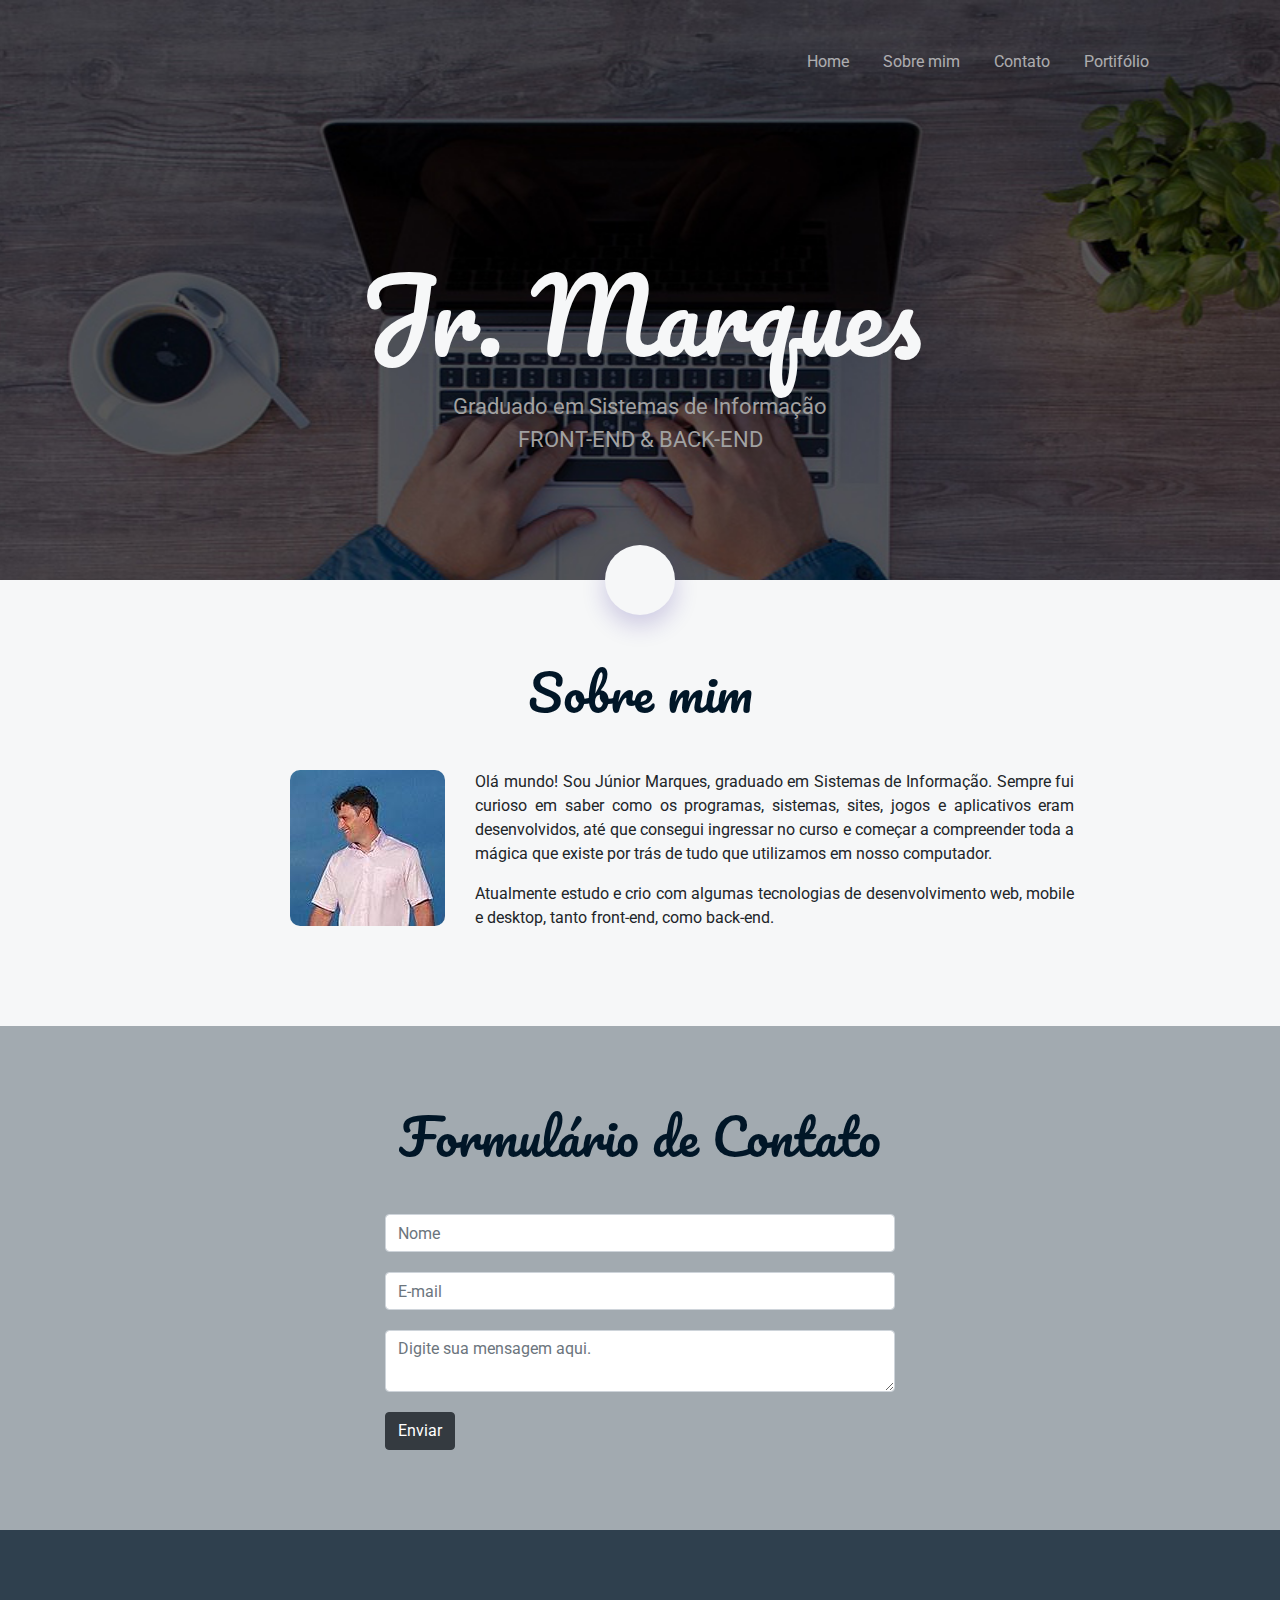
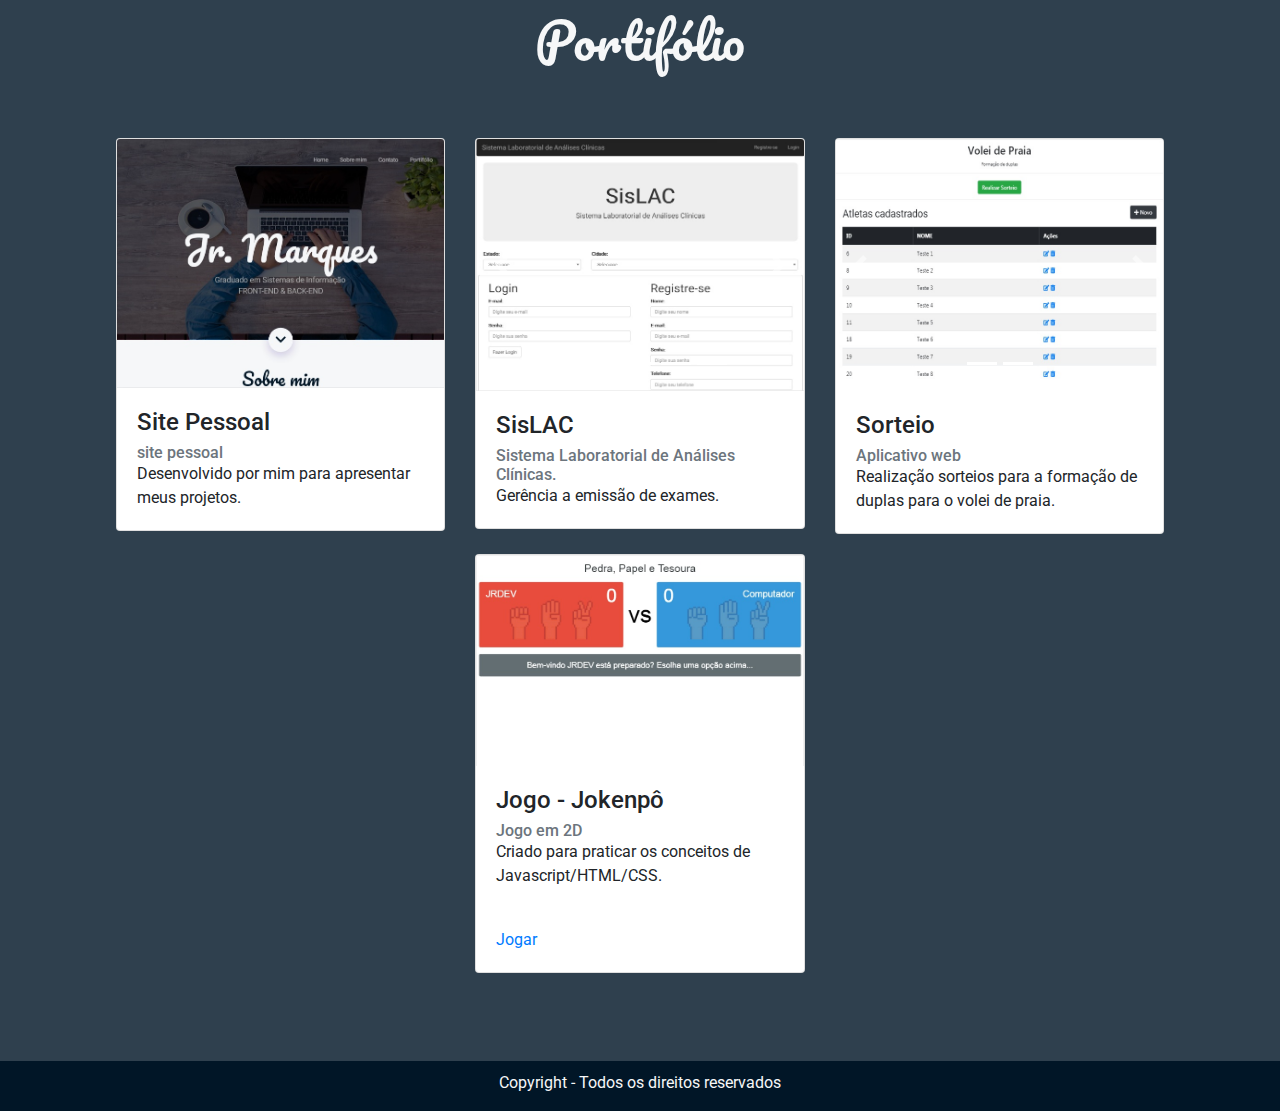
<file: index.html>
<!DOCTYPE html>
<html>
<head>
	<meta charset="utf-8">
	<title>Júnior Marques</title>
	<meta name="viewport" content="width=device-width, initial-scale=1.0, maximum-scale=1.0">
	<meta name="viewport" content="width=device-width, initial-scale=1.0, maximum-scale=1.0">
	<link rel="stylesheet" href="css/bootstrap.min.css">
	<link rel="stylesheet" type="text/css" href="css/style.css">
	<link href="https://fonts.googleapis.com/css?family=Montserrat:400,700,800|Pacifico|Roboto:400,700&display=swap" rel="stylesheet">
	<link rel="stylesheet" href="https://use.fontawesome.com/releases/v5.8.2/css/all.css" integrity="sha384-oS3vJWv+0UjzBfQzYUhtDYW+Pj2yciDJxpsK1OYPAYjqT085Qq/1cq5FLXAZQ7Ay" crossorigin="anonymous">
	<link rel="shortcut icon" href="images/eu.png" />

</head>
<body>
	<section class="topo">
		<div class="center">
			<header>
				<ul class="menu-desktop">
					<li><a href="./">Home</a></li>
					<li><a href="#sobre">Sobre mim</a></li>
					<li><a href="#contato">Contato</a></li>
					<li><a href="#portifolio">Portifólio</a></li>
				</ul>
				<div class="menu-mobile">
					<i class="fas fa-align-right"></i>
					<ul>
						<li><a href="./">Home</a></li>
						<li><a href="#sobre">Sobre mim</a></li>
						<li><a href="#contato">Contato</a></li>
						<li><a href="#portifolio">Portifólio</a></li>
					</ul>
				</div><!--menu-mobile-->
			</header><!--header-->
			<div class="clear"></div>
		</div><!--center-->
		
		<div class="center logo">
			<span>Jr. Marques</span>
			<br/>
			<small>Graduado em Sistemas de Informação</small>
			<br/>
			<small>FRONT-END & BACK-END</small>
			<br/>
			<div>
				<a href="https://www.instagram.com/jr.marques_/" target="_blank"><i class="fab fa-instagram"></i></a>
				<a href="https://github.com/juniormarques100" target="_blank"><i class="fab fa-github"></i></a>
				<a href="https://www.linkedin.com/in/luiz-marques-júnior-marques-3109a854" target="_blank"><i class="fab fa-linkedin"></i></a>
			</div>
		</div><!--center-->
	</section>

	<section id="sobre" class="sobre">
		<div class="center">
			<div class="circulo-page"><a href="#sobre"><i class="fas fa-chevron-down"></i></a></div>
			<span>Sobre mim</span>
			<div class="row">
				<div class="col-sm-1"></div>
				<div class="col-sm-3 imagem">
					<img src="images/eu.jpg">
				</div>
				<div class="col-sm-7">
					<p>Olá mundo! Sou Júnior Marques, graduado em Sistemas de Informação. Sempre fui curioso em saber como os programas, sistemas, sites, jogos e aplicativos eram desenvolvidos, até que consegui ingressar no curso e começar a compreender toda a mágica que existe por trás de tudo que utilizamos em nosso computador.</p>
					<p>Atualmente estudo e crio com algumas tecnologias de desenvolvimento web, mobile e desktop, tanto front-end, como back-end.</p>
				</div>
				<div class="col-sm-1"></div>
			</div><!--row-->
		</div><!--center-->
	</section>

	<section id="contato" class="contato">
		<div class="center">
			<h3>Formulário de Contato</h3>
			<div class="row">
				<div class="col-sm-3"></div>
				<div class="col-sm-6">
					<form method="POST" action="email.php">
						<div class="form-group">
							<input class="form-control" type="text" name="nome" placeholder="Nome">
							<input class="form-control" type="email" name="email" placeholder="E-mail">
							<textarea class="form-control" id="textarea-contato" class="field" name="message" placeholder="Digite sua mensagem aqui."></textarea>
						</div>
						<input class="btn btn-dark enviar" type="submit" value="Enviar" />
					</form><!--form-->
				</div><!--col-sm-6-->
				<div class="col-sm-3"></div>
			</div><!--row-->
		</div><!--center-->
	</section>

	<section id="portifolio" class="portifolio">
		<div class="center">
			<span><h3>Portifólio</h3></span>
				<div class="row mb-5">
					<div class="col-sm-4">
						<div class="card">
							<img class="card-img-top" src="images/site.jpg">
							<div class="card-body">
								<h4 class="card-title">Site Pessoal</h4>
								<h6 class="card-subtitle md-2 text-muted">site pessoal</h6>
								<p class="card-text">Desenvolvido por mim para apresentar meus projetos.</p>
							</div>
						</div>
					</div>

					<div class="col-sm-4">
						<div class="card">
							<div id="carouselSite" class="carousel slide" data-ride="carousel">
								<ol class="carousel-indicators">
									<li data-target="carouselSite" data-slide-to="0" class="active"></li>
									<li data-target="carouselSite" data-slide-to="1" class="active"></li>
									<li data-target="carouselSite" data-slide-to="2" class="active"></li>
									<li data-target="carouselSite" data-slide-to="3" class="active"></li>
									<li data-target="carouselSite" data-slide-to="4" class="active"></li>
								</ol>
								<div class="carousel-inner">
									<div class="carousel-item active">
										<img class="card-img-top d-block" src="images/sislac1.jpg">
									</div>
									<div class="carousel-item">
										<img class="card-img-top d-block" src="images/sislac2.jpg">
									</div>
									<div class="carousel-item">
										<img class="card-img-top d-block" src="images/sislac3.jpg">
									</div>

									<div class="carousel-item">
										<img class="card-img-top d-block" src="images/sislac4.jpg">
									</div>

									<div class="carousel-item">
										<img class="card-img-top d-block" src="images/sislac5.jpg">
									</div>
								</div><!--carousel-inner-->

								<a class="carousel-control-prev" href="#carouselSite" role="button" data-slide="prev">
									<span class="carousel-control-prev-icon"></span>
									<span class="sr-only">Anetior</span>
								</a>
								<a class="carousel-control-next" href="#carouselSite" role="button" data-slide="next">
									<span class="carousel-control-next-icon"></span>
									<span class="sr-only">Avançar</span>
								</a>
							</div><!--carousel-->
							<div class="card-body">
								<h4 class="card-title">SisLAC</h4>
								<h6 class="card-subtitle md-2 text-muted">Sistema Laboratorial de Análises Clínicas.</h6>
								<p class="card-text">Gerência a emissão de exames.</p>
							</div>
						</div><!--card-->
					</div><!--col-sm-4-->

					<div class="col-sm-4">
						<div class="card">

							<div id="carouselSite2" class="carousel slide" data-ride="carousel">
								<ol class="carousel-indicators">
									<li data-target="carouselSite2" data-slide-to="0" class="active"></li>
									<li data-target="carouselSite2" data-slide-to="1" class="active"></li>
								</ol>
								<div class="carousel-inner">
									<div class="carousel-item active">
										<img class="card-img-top d-block" src="images/sorteio1.jpg">
									</div>
									<div class="carousel-item">
										<img class="card-img-top d-block" src="images/sorteio2.jpg">
									</div>
								</div><!--carousel-inner-->

								<a class="carousel-control-prev" href="#carouselSite2" role="button" data-slide="prev">
									<span class="carousel-control-prev-icon"></span>
									<span class="sr-only">Anetior</span>
								</a>
								<a class="carousel-control-next" href="#carouselSite2" role="button" data-slide="next">
									<span class="carousel-control-next-icon"></span>
									<span class="sr-only">Avançar</span>
								</a>
							</div><!--carousel-->
							<div class="card-body">
								<h4 class="card-title">Sorteio</h4>
								<h6 class="card-subtitle md-2 text-muted">Aplicativo web</h6>
								<p class="card-text">Realização sorteios para a formação de duplas para o volei de praia.</p>
							</div>
						</div><!--card-->
					</div><!--col-sm-4-->

					<div class="col-sm-4">
						<div class="card">
							<img class="card-img-top" src="images/jokenpo.jpg">
							<div class="card-body">
								<h4 class="card-title">Jogo - Jokenpô</h4>
								<h6 class="card-subtitle md-2 text-muted">Jogo em 2D</h6>
								<p class="card-text">Criado para praticar os conceitos de Javascript/HTML/CSS.</p>
							</div>
							<div class="card-body">
								<a href="/jokenpo" class="card-link">Jogar	</a>
							</div>
						</div>
					</div>
				</div><!--row-->

				<div class="row">
					
				</div>
		</div><!--center-->
	</section>

	<footer class="rodape">
		<div class="center">
			<div class="row">
				<div class="col-sm-4"></div>
				<div class="col-sm-4">Copyright - Todos os direitos reservados</div>
				<div class="col-sm-4">
					<a href="https://www.instagram.com/jr.marques_/" target="_blank"><i class="fab fa-instagram"></i></a>
					<a href="https://github.com/juniormarques100" target="_blank"><i class="fab fa-github"></i></a>
					<a href="https://www.linkedin.com/in/luiz-marques-júnior-marques-3109a854" target="_blank"><i class="fab fa-linkedin"></i></a>
				</div>
			</div>
		</div>
	</footer>


	<script type="text/javascript" src="js/jquery-3.3.1.min.js"></script>
	<script type="text/javascript" src="js/bootstrap.min.js"></script>
	<script>
		//Menu Responsivo
		$('.menu-mobile i').click(function() {
			$('.menu-mobile').find('ul').slideToggle();
		})
	</script>
</body>
</html>
</file>
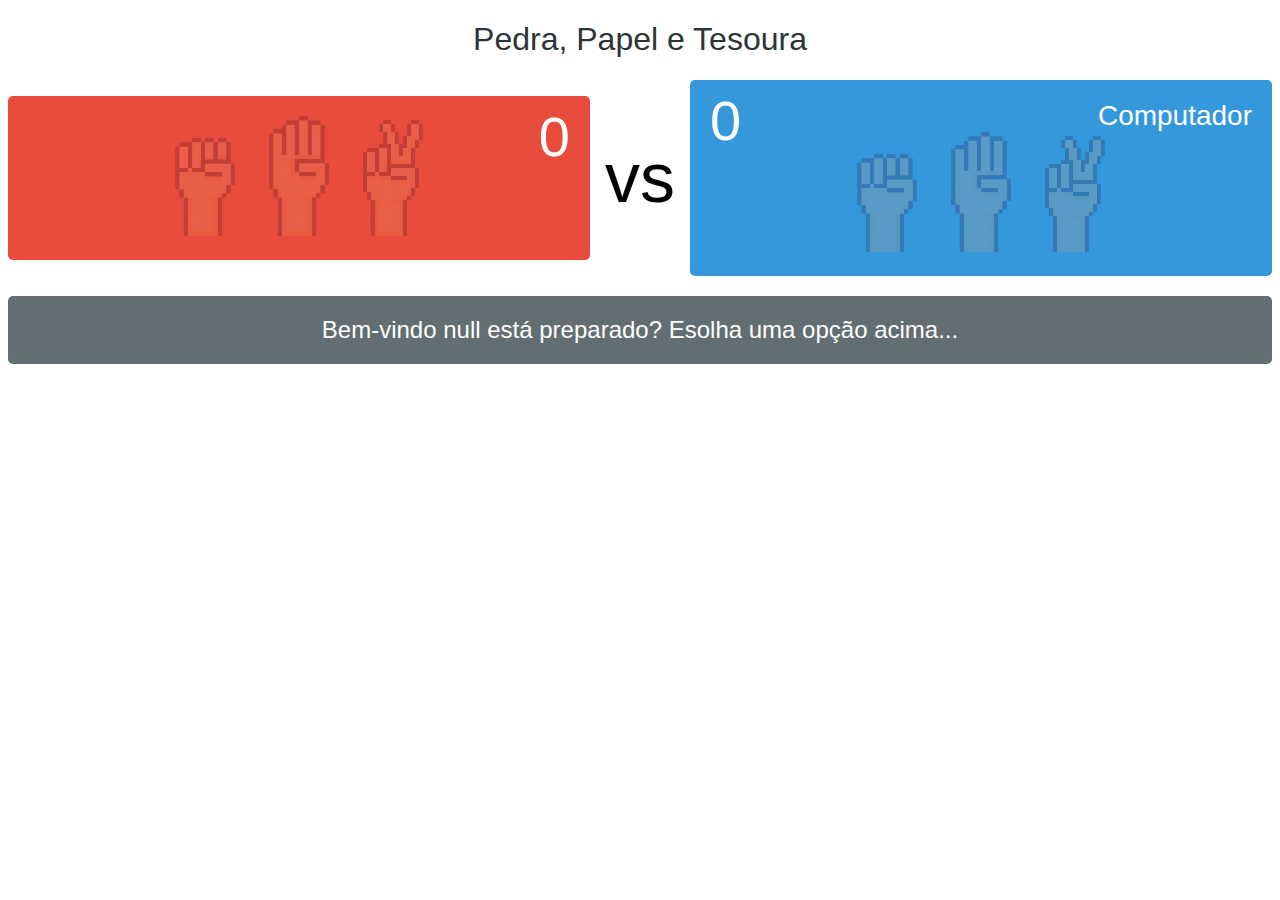
<file: jokenpo/index.html>
<!DOCTYPE html>
<html>
  <head>
    <meta charset="utf-8">
    <title>Jokenpô</title>
    <style media="screen">

      * {
        font-family: Helvetica Neue, Helvetica, Arial;
        font-weight: 400;
        cursor: default;
      }
      #principal {
      }

      #titulo {
        text-align: center;
        color: #2d3436;
      }

      #placar {
        display: flex;
        align-items: center;
        justify-content: center;
      }

      #jogador, #computador {
        position: relative;
        flex-grow: 1; /* cresce o componente */
        color: #ffffff;
        border-radius: 5px;
        padding: 20px;
      }

      #jogador h2, #computador h2 {
        margin: 0;
        padding: 0;
      }

      #jogador {
        background-color: #e74c3c;
      }

      #jogador-nome, #computador-nome {
        font-size: 28px;
      }

      #jogador-pontos, #computador-pontos {
        position: absolute;
        top: 8px;
        font-size: 56px;
      }

      #jogador-pontos {
        right: 20px;
      }

      #jogador #jogador-escolha {
        list-style: none;
        text-align: center;
        margin: 0;
        padding: 0;
      }

      #jogador #jogador-escolha li, #computador #computador-escolha li {
        display: inline;
        padding: 0 15px;
      }

      #jogador #jogador-escolha a, #computador #computador-escolha a {
        opacity: .2;
      }

      #jogador #jogador-escolha a:hover, #jogador #jogador-escolha a.selecionado, #computador #computador-escolha a.selecionado {
        opacity: 1;
      }

      #jogador #jogador-escolha img {
        max-width: 60px;
      }

      #versus {
        background-color: #ffffff;
      }
      #computador {
        background-color: #3498db;
      }

      #computador-nome {
        text-align: right;
      }

      #computador #computador-escolha {
        list-style: none;
        text-align: center;
        margin: 0;
        padding: 0;
      }

      #computador #computador-escolha a:hover {
        opacity: 1;
      }

      #computador #computador-escolha img {
        max-width: 60px;
      }

      #versus {
        font-size: 70px;
        padding: 0 15px;
      }

      #mensagem {
        background-color: #636e72;
        color: #fff;
        text-align: center;
        margin: 20px 0;
        padding: 20px;
        border-radius: 5px;
        font-size: 24px;
      }
    </style>
  </head>
  <body>
    <div id="principal">
      <h1 id="titulo">Pedra, Papel e Tesoura</h1>

      <div id="placar">
        <div id="jogador">
          <h2 id="jogador-nome">Júnior</h2>
          <span id="jogador-pontos">0</span>

          <ul id="jogador-escolha">
            <li><a id="jogador-escolha-1"><img src="img/pedra.png"></a></li>
            <li><a id="jogador-escolha-2"><img src="img/papel.png"></a></li>
            <li><a id="jogador-escolha-3"><img src="img/tesoura.png"></a></li>
          </ul>
        </div>

        <div id="versus">
          vs
        </div>

        <div id="computador">
          <h2 id="computador-nome">Computador</h2>
          <span id="computador-pontos">0</span>

          <ul id="computador-escolha">
            <li><a id="computador-escolha-1"><img src="img/pedra.png"></a></li>
            <li><a id="computador-escolha-2"><img src="img/papel.png"></a></li>
            <li><a id="computador-escolha-3"><img src="img/tesoura.png"></a></li>
          </ul>
        </div>
        </div>
      </div>

      <div id="mensagem">
        mensagens
      </div>
    </div>

    <script>

      var jogadorNome;
      var jogadorPontos = 0
      var jogadorEscolha = 0;

      var computadorPontos = 0;
      var computadorEscolha = 0;


      // exibi mensagem no console
      function mensagem(texto) {
        document.getElementById('mensagem').innerHTML = texto;
      }

      function definirNomeJogador(nome) {
        document.getElementById('jogador-nome').innerHTML = nome;
      }

      function sortear(min, max) {
        // deixa o sorteio entre os intervalos 1 e 3
        return Math.floor(Math.random() * (max - min + 1)) + min;
      }

      // calcula e retorna quem ganhou
      // 0-Empate / 1-Jogador / 2-Computador
      function calcularEscolha(jogador, computador) {

        if(jogador == 1 && computador == 1) {
          return 0;
        } else if(jogador == 1 && computador == 2) {
          return 2;
        } else if(jogador == 1 && computador == 3) {
          return 1;
        }

         else if(jogador == 2 && computador == 1) {
          return 1;
        } else if(jogador == 2 && computador == 2) {
          return 0;
        } else if(jogador == 2 && computador == 3) {
          return 2;
        }

        else if(jogador == 3 && computador == 1) {
         return 2;
       } else if(jogador == 3 && computador == 2) {
         return 1;
       } else if(jogador == 3 && computador == 3) {
         return 0;
       }
      }

      // soma pontos para o jogador
      function somarPontosJogador() {
        jogadorPontos++;
        document.getElementById('jogador-pontos').innerHTML = jogadorPontos;
      }
      // soma pontos para o computador
      function somarPontosComputador() {
        computadorPontos++;
        document.getElementById('computador-pontos').innerHTML = computadorPontos;
      }

      // adicionar a classe selecionado
      function selecionar(tipo, escolha) {
        document.getElementById(tipo + '-escolha-' + escolha).classList.add('selecionado');
      }

      // remove a classe selecionado
      function deselecionar(tipo, escolha) {
        document.getElementById(tipo + '-escolha-' + escolha).classList.remove('selecionado');
      }

      // Escolhe a jogada do usuário
      // 1-pedra / 2-papel / 3-tesoura
      function jogar(escolha) {
        jogadorEscolha = escolha;
        selecionar('jogador', jogadorEscolha);

        // sortear a jogada do computador
        computadorEscolha = sortear(1, 3);
        selecionar('computador', computadorEscolha);

        // calcular quem ganhou
        var ganhador = calcularEscolha(jogadorEscolha, computadorEscolha);
        if(ganhador == 0) {
          mensagem('Empate');
        } else if(ganhador == 1) {
          mensagem('Ponto para ' + jogadorNome);
          somarPontosJogador();
        } else if(ganhador == 2) {
          mensagem('Ponto para Computador');
          somarPontosComputador();
        }

        setTimeout(function() {
          deselecionar('jogador', jogadorEscolha);
          deselecionar('computador', computadorEscolha);
          //Pega o conteudo e coloca no HTML
          mensagem(jogadorNome + ' esolha uma opção acima...');
        }, 3500);
      }

      document.getElementById("jogador-escolha-1").onclick = function() { jogar(1); };
      document.getElementById("jogador-escolha-2").onclick = function() { jogar(2); };
      document.getElementById("jogador-escolha-3").onclick = function() { jogar(3); };

      jogadorNome = prompt("Qual é seu nome?");

      mensagem('Bem-vindo ' + jogadorNome + ' está preparado? Esolha uma opção acima...');
      definirNomeJogador(jogadorNome);
    </script>
  </body>
</html>
</file>
<file: css/style.css>
/* Início - Configuração padrão do CSS*/
* {
	margin: 0;
	padding: 0;
	box-sizing: border-box;
	font-family: 'Roboto';
}

.center {
	max-width: 1100px;
	width: 100%;
	margin: 0 auto;
	padding: 0 2%;
}

.clear {
	clear: both;
}

.w50 {
	float: left;
	width: 50%;
	padding: 0 15px;
}

.w30 {
	float: left;
	width: 30%;
	padding: 0 15px;
}

.menu-mobile { display: none; margin-top: 35px;}
.menu-mobile { float: right; }

.menu-mobile i {
	font-size: 35px;
	color: white;
	cursor: pointer;
}

.menu-mobile ul {
	display: none;
	left:0;
	top: 82px;
	width: 100%;
	position: absolute;
	list-style-type: none;
}

.menu-mobile li {
	display: block;
	width: 100%;
	background: white;
	border-bottom: 1px solid #000;
	text-align: center;
	padding: 10px 0;
}

.menu-mobile a {
	display: block;
	text-decoration: none;
	color: #202020;
}
/*fim - configuração padrão*/

section.topo {
	background-image:url('../images/background.jpg');
	background-repeat: no-repeat;
	background-size: cover;
	background-attachment: fixed;
	background-position: center center;
	max-height: 580px;
}

.logo {
	margin-top: 150px;
	text-align: center;
	min-height: 500px;
}

.logo span {
	font-size: 100px;
	font-family: 'Pacifico';
	color: #F6F7F8;
}

.logo small {
	font-size: 22px;
	color: #a1a1a1;
}

.logo i {
	font-size: 30px;
	color: #a1a1a1;
}

.menu-desktop {
	float: right;
	margin-top: 50px;
}

.menu-desktop li {
	display: inline-block;
	margin: 0 15px;
}

.menu-desktop a {
	text-decoration: none;
	color: white;
	opacity: 0.6;
	cursor: pointer;
}
.menu-desktop a:hover {
	opacity: 1;
}

.circulo-page {
	position: relative;
	left: 50%;
	transform: translateX(-50%);
	box-shadow: 0 10px 25px 0 rgba(37, 15, 139, 0.2);
	display: flex;
	justify-content: center;
	align-items: center;
	font-size: 35px;
	width: 70px;
	height: 70px;
	border-radius: 50%;
	background-color: #F6F7F8;;
	margin-top: -115px;
	margin-bottom: 40px;
	margin-right: 0;
}

.circulo-page a {
	color: #011627;
	text-decoration: none;
	cursor: pointer;
}

section.sobre {
	text-align: center;
	padding-top: 80px;
	padding-bottom: 80px;
	background-color: #F6F7F8;
}

section.sobre span {
	font-size: 50px;
	font-family: 'Pacifico';
	color: #011627;
}

section.sobre img {
	border-radius: 10px;
}

section.sobre p {
	text-align: justify;
}

section.sobre .row {
	margin-top: 40px;
}

.imagem {
	text-align: right;
}

section.contato {
	background-color: #A2AAB0; /*#465561*/
	width: 100%;
	padding-top: 80px;
}

section.contato h3 {
	text-align: center;
	font-size: 50px;
	font-family: 'Pacifico';
	color: #011627;
	padding-bottom: 40px;
}

section.contato .form-control {
	margin-bottom: 20px;
}

.enviar {
	margin-bottom: 80px;
}

section.portifolio {
	background-color: #2F404E;
	width: 100%;
	padding-top: 80px;
	padding-bottom: 40px;
}

section.portifolio span {
	text-align: center;
}

section.portifolio h3 {
	font-size: 50px;
	font-family: 'Pacifico';
	color: #F6F7F8;
	padding-bottom: 40px;
}

section.portifolio .row {
	display: flex;
	justify-content: center;
}

section.portifolio .card { margin-top: 20px; }

.carousel-item img {
	height: 252px;
}

.centro {
	text-align: center;
}

footer.rodape {
	background-color: #011627;
	color: #F6F7F8;
	text-align: center;
	min-height: 50px;
	padding-top: 10px;
	padding-bottom: 10px;
}

.fab {
	font-size: 20px;
	padding-left: 10px;
	padding-top: 2px;
}

section.mensagem {
	margin-top: 40px;
}

@media screen and (max-width: 768px) {
	section.sobre p { text-align: justify; padding-left: 20px; padding-right: 20px;}
	section.sobre .row { margin-top: 40px;}
	section.sobre .imagem { text-align: center;}
	section.portifolio .card img { height: 200px; }
}

@media screen and (max-width: 575px) {

	.w50 { width: 100%; }
	.menu-desktop { display: none; }
	.menu-mobile { display: block; }
	section.topo { max-height: 350px; }
	.logo {
		margin-top: 50px;
		text-align: center;
		min-height: 250px;
	}

	.logo span {font-size: 40px;}
	.logo small { font-size: 14px; color: #a1a1a1;}
	.logo i { font-size: 25px; color: #a1a1a1;}
	section.sobre { padding-bottom: 40px; }
	section.sobre span { font-size: 40px;}
	.imagem { text-align: center; margin-bottom: 20px; }
	section.contato { padding-top: 40px; }
	section.contato h3 { font-size: 30px; padding-bottom: 25px;}
	.enviar { margin-bottom: 40px; }
	section.portifolio { padding-top: 40px; padding-bottom: 15px; }
	section.portifolio h3 { font-size: 30px; }
	section.portifolio .col-sm-4 { margin-bottom: 15px; }

	.row {
		display:-ms-flexbox;
		display:flex;
		-ms-flex-wrap:wrap;
		flex-wrap:wrap;
		margin-right:0;
		margin-left:0;	
	}
}
</file>
